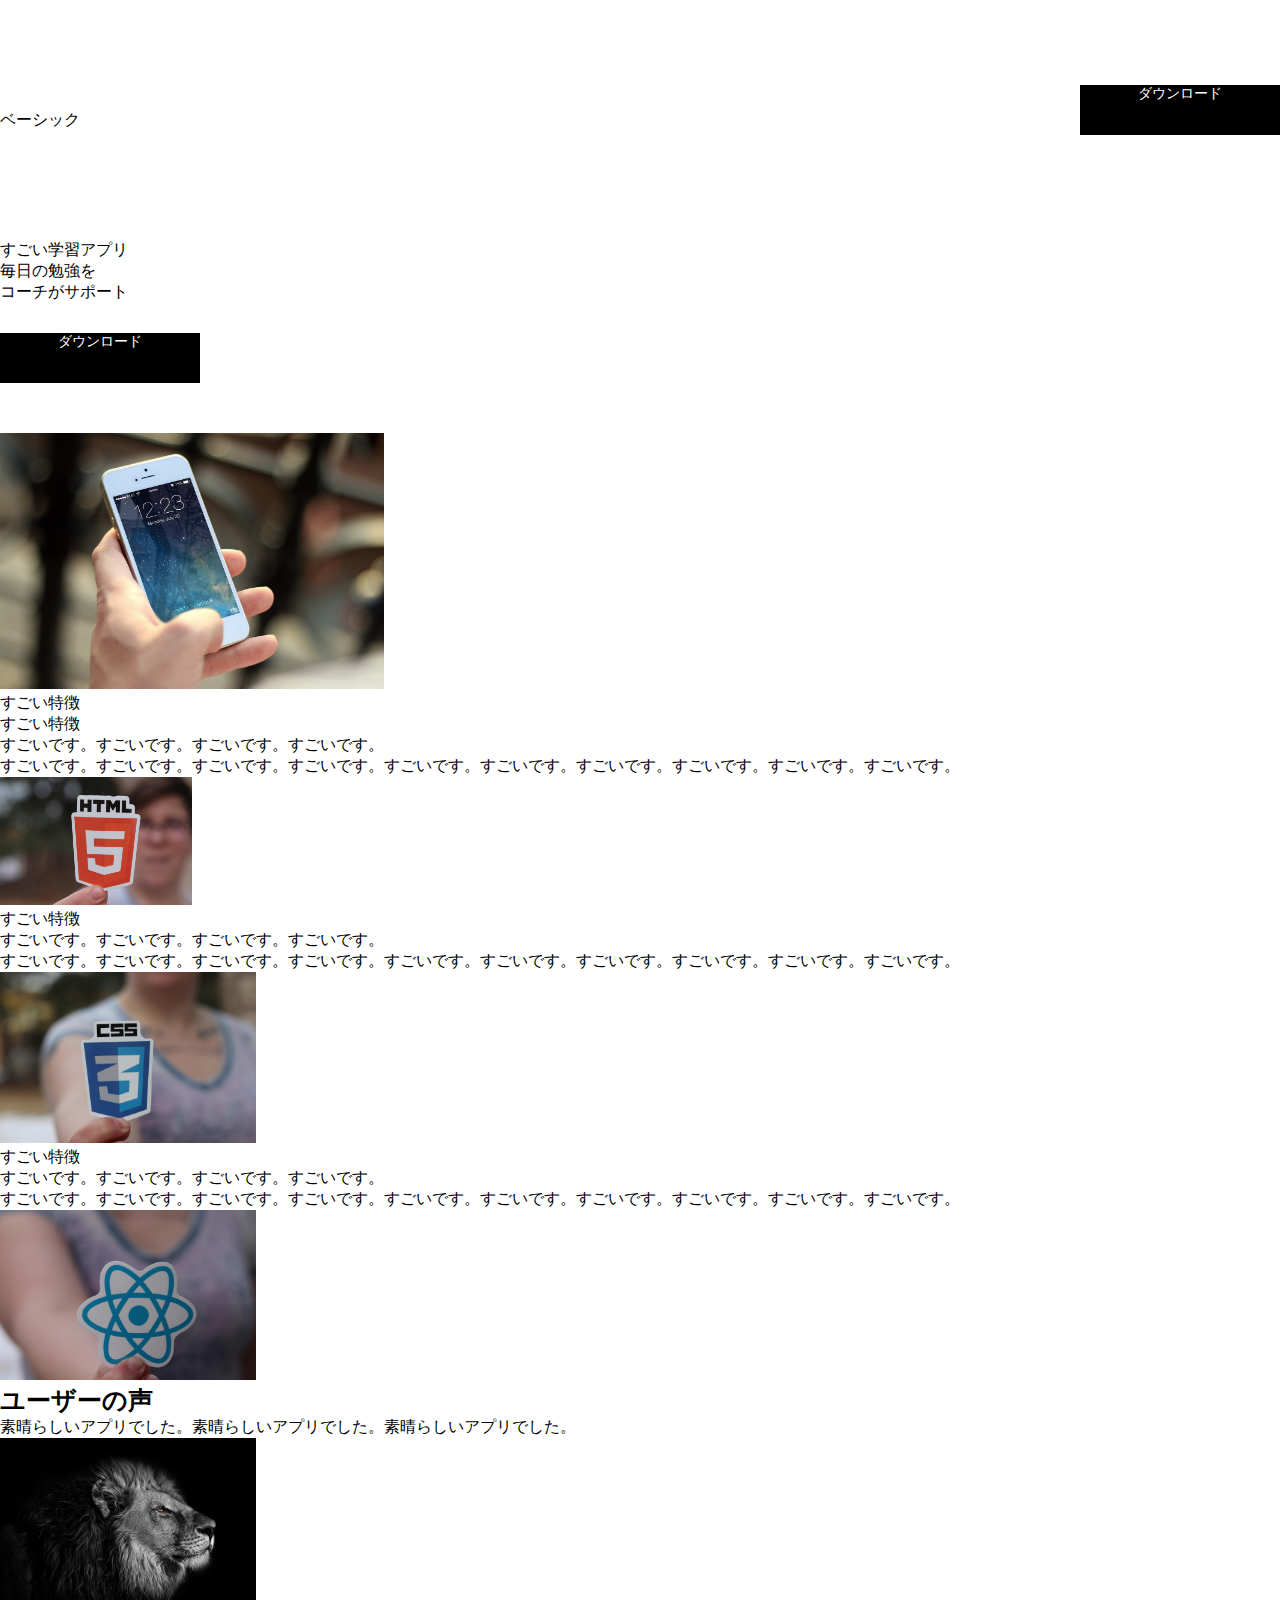
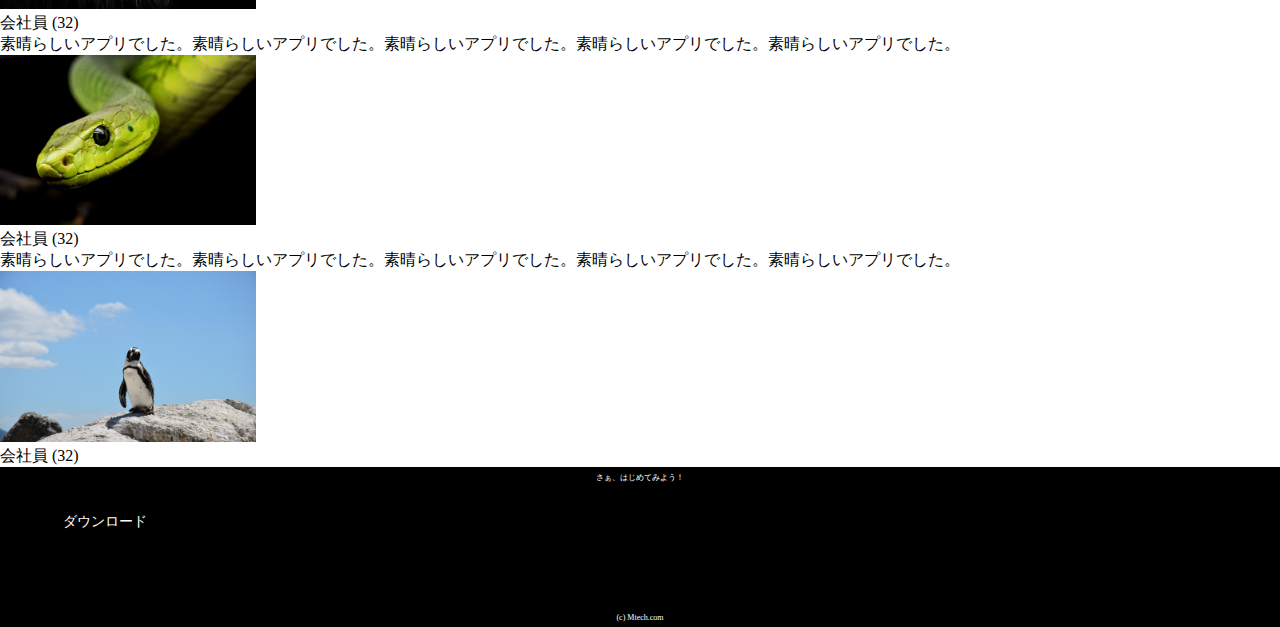
<file: index.html>
<!DOCTYPE html>
<html lang="ja">

<head>
    <meta charset="UTF-8">
    <meta name="viewport" content="width=device-width, initial-scale=1.0">
    <title>Practice3</title>
    <link rel="stylesheet" href="style.css">
</head>

<body>
    <header>
        <p>ベーシック</p>
        <a href="" class="button">ダウンロード</a>
    </header>
    <div class="class1">
        <div class="class1content">
            <div class="left">
                <p class="lefttitle">すごい学習アプリ</p>
                <p>毎日の勉強を<br>
                    コーチがサポート</p>
                <a href="" class="button">ダウンロード</a>
            </div>
            <img src="class1.jpg" alt="piture1" width="30%">
        </div>
    </div>

    <div class="class2">
        <p class="class2title">すごい特徴</p>

        <div class="class2-1">
            <div class="class2content">
                <p class="class2-1titel">すごい特徴</p>
                <p class="p1">すごいです。すごいです。すごいです。すごいです。</p>

                <p>すごいです。すごいです。すごいです。すごいです。すごいです。すごいです。すごいです。すごいです。すごいです。すごいです。</p>
            </div>
            <img src="class2-1.jpg" alt="picture2" width="15%">
        </div>

        <div class="class2-1">
            <div class="class2content">
                <p class="class2-1titel">すごい特徴</p>
                <p class="p1">すごいです。すごいです。すごいです。すごいです。</p>

                <p>すごいです。すごいです。すごいです。すごいです。すごいです。すごいです。すごいです。すごいです。すごいです。すごいです。</p>
            </div>
            <img src="class2-2.jpg" alt="picture3" width="20%">
        </div>

        <div class="class2-1">
            <div class="class2content">
                <p class="class2-1titel">すごい特徴</p>
                <p class="p1">すごいです。すごいです。すごいです。すごいです。</p>

                <p>すごいです。すごいです。すごいです。すごいです。すごいです。すごいです。すごいです。すごいです。すごいです。すごいです。</p>
            </div>
            <img src="class2-3.jpg" alt="picture4" width="20%">
        </div>
    </div>

    <div class="class3">
        <h1>ユーザーの声</h1>
        <div class="class3content">
            <div class="class3-1">
                <p class="class3-1p">素晴らしいアプリでした。素晴らしいアプリでした。素晴らしいアプリでした。</p>
                <div class="user1">
                    <img src="git.jpg" alt="picture5" width="20%">
                    <p>会社員 (32)</p>
                </div>
            </div>
            <div class="class3-1">
                <p class="class3-1p">素晴らしいアプリでした。素晴らしいアプリでした。素晴らしいアプリでした。素晴らしいアプリでした。素晴らしいアプリでした。</p>
                <div class="user1">
                    <img src="sql.jpg" alt="picture6" width="20%">
                    <p>会社員 (32)</p>
                </div>
            </div>
            <div class="class3-1">
                <p class="class3-1p">素晴らしいアプリでした。素晴らしいアプリでした。素晴らしいアプリでした。素晴らしいアプリでした。素晴らしいアプリでした。</p>
                <div class="user1">
                    <img src="ot.jpg" alt="picture7" width="20%">
                    <p>会社員 (32)</p>
                </div>
            </div>
        </div>
    </div>
    <footer>
        <div class="footer1">
            <p>さぁ、はじめてみよう！</p>
            <a href="" class="button">ダウンロード</a>
        </div>
        <div class="footer2">
            <p>(c) Mtech.com</p>
        </div>

    </footer>
</body>

</html>
</file>
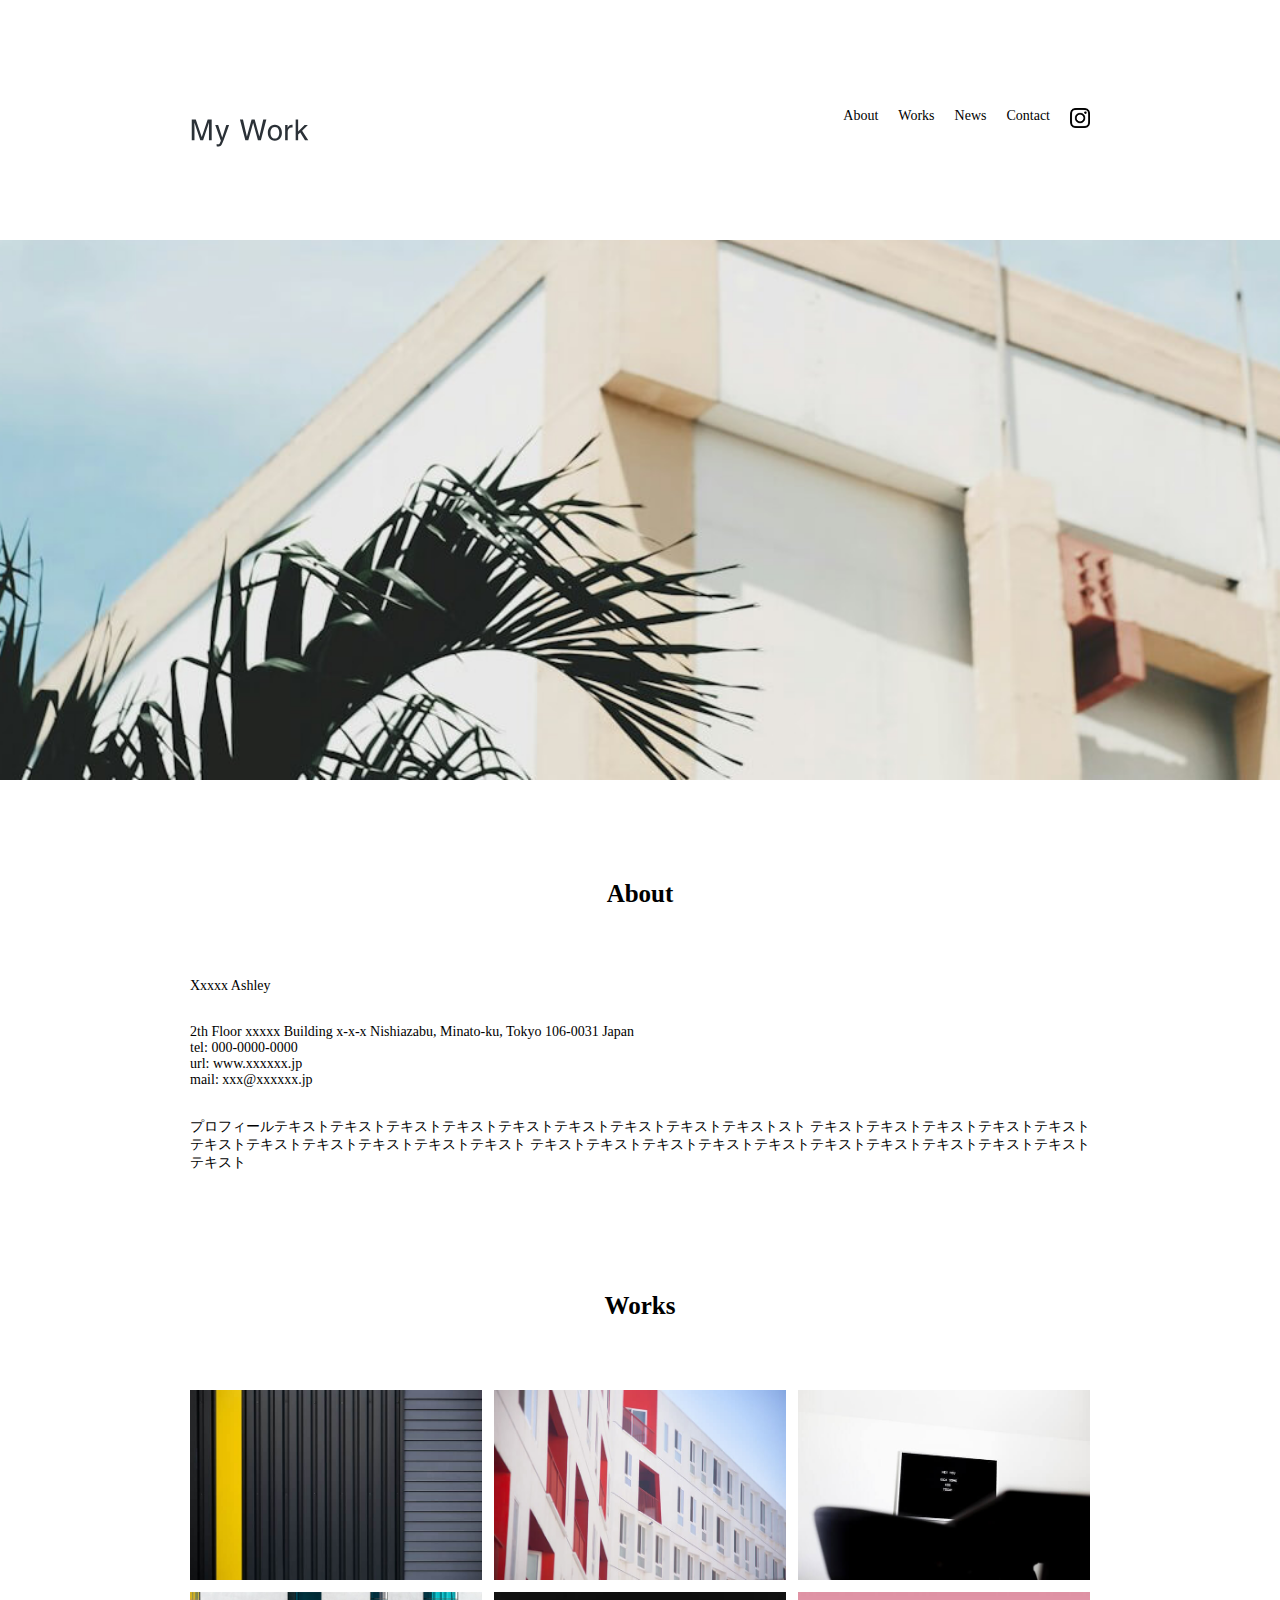
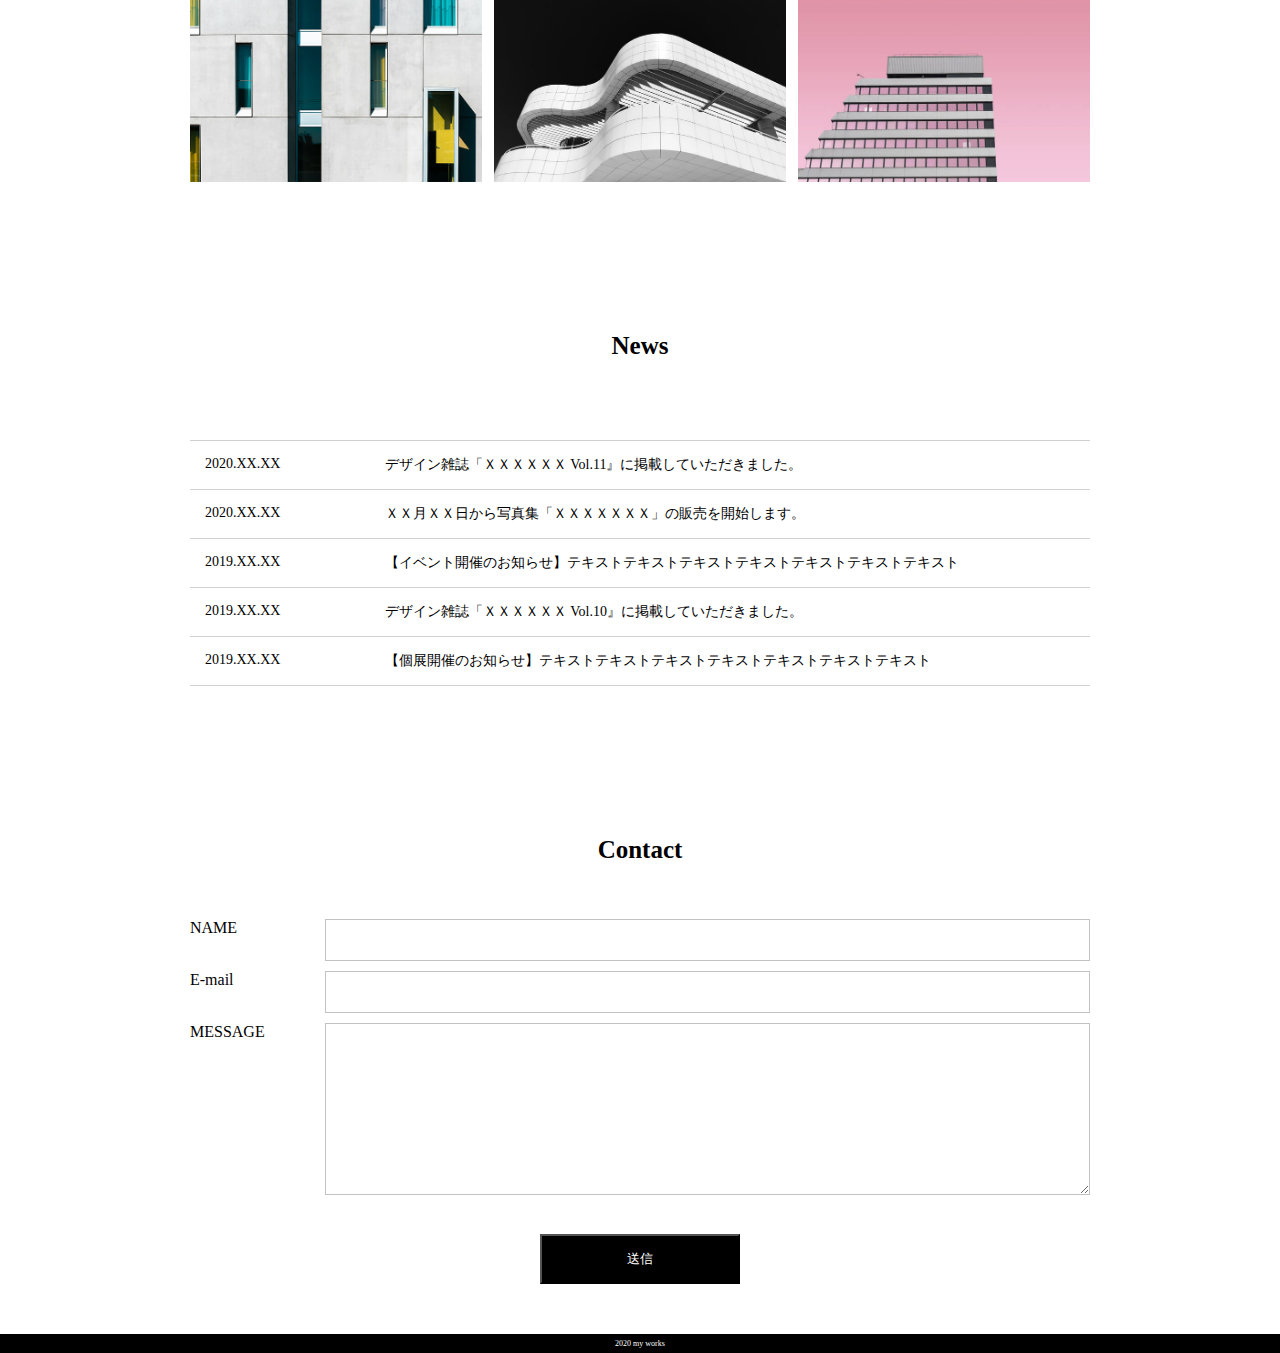
<file: practice2/index.html>
<!DOCTYPE html>
<html lang="ja">

<head>
    <meta charset="UTF-8">
    <meta name="viewport" content="width=device-width, initial-scale=1.0">
    <title>Document</title>
    <link rel="stylesheet" href="style.css">
</head>

<body>
    <header class="main">
        <img src="logo.svg" class="logo">
        <nav>
            <ul>
                <li><a href="#about">About</a></li>
                <li><a href="#works">Works</a></li>
                <li><a href="#news">News</a></li>
                <li><a href="#contact">Contact</a></li>
                <li><a href="https://www.instagram.com/" target="_blank"><img src="Instagram_Glyph_Black.jpg"
                            alt="instalogo"></a></li>
            </ul>
        </nav>
    </header>
    <div class="mainvisual"><img src="mainvisual-pc.jpg" alt="topimage"></div>
    <div class="content1 main">
        <h1 id="about">About</h1>
        <p class="content1-1">Xxxxx Ashley</p>
        <p class="content1-2">2th Floor xxxxx Building x-x-x Nishiazabu, Minato-ku, Tokyo 106-0031 Japan<br>
            tel: 000-0000-0000<br>
            url: www.xxxxxx.jp<br>
            mail: xxx@xxxxxx.jp</p>
        <p class="content1-3">プロフィールテキストテキストテキストテキストテキストテキストテキストテキストテキストスト テキストテキストテキストテキストテキストテキストテキストテキストテキストテキストテキスト
            テキストテキストテキストテキストテキストテキストテキストテキストテキストテキストテキスト</p>
    </div>
    <div class="content2 main">
        <h1 id="works">Works</h1>
        <div>
            <img src="works1.jpg" alt="pic1">
            <img src="works2.jpg" alt="pic2">
            <img src="works3.jpg" alt="pic3">
            <img src="works4.jpg" alt="pic4">
            <img src="works5.jpg" alt="pic5">
            <img src="works6.jpg" alt="pic6">
        </div>
    </div>
    <div class="content3 main">
        <h1 id="news">News</h1>
        <dl class="news2">
            <dt>2020.XX.XX</dt>
            <dd>デザイン雑誌「ＸＸＸＸＸＸ Vol.11』に掲載していただきました。</dd>
            <dt>2020.XX.XX</dt>
            <dd>ＸＸ月ＸＸ日から写真集「ＸＸＸＸＸＸＸ」の販売を開始します。</dd>
            <dt>2019.XX.XX</dt>
            <dd>【イベント開催のお知らせ】テキストテキストテキストテキストテキストテキストテキスト</dd>
            <dt>2019.XX.XX</dt>
            <dd>デザイン雑誌「ＸＸＸＸＸＸ Vol.10』に掲載していただきました。</dd>
            <dt>2019.XX.XX</dt>
            <dd>【個展開催のお知らせ】テキストテキストテキストテキストテキストテキストテキスト</dd>
        </dl>
    </div>
    <div class="content4 main">
        <h1 id="contact">Contact</h1>
        <dl class="contact2">
            <dt>NAME</dt>
            <dd><input type="text"></dd>
            <dt>E-mail</dt>
            <dd><input type="text"></dd>
            <dt>MESSAGE</dt>
            <dd><textarea rows="10" cols="100"></textarea></dd>
        </dl>
        <button type="button" class="button">送信</button>
    </div>
    <footer>
        <p>2020 my works</p>
    </footer>

</body>

</html>
</file>
<file: style.css>
* {
    margin: 0;
    padding: 0;
    box-sizing: border-box;
}


.logo {
    margin-top: 20px;
}

ul {

    display: flex;
    padding: 10px 0;
    /* margin: auto 10px; */

}

li {
    list-style: none;

}

header {
    display: flex;
    padding: auto 0;
    align-items: center;
    justify-content: space-between;
    height: 240px;
}

a {
    display: block;
    /* width: 80px; */
    text-align: center;
    padding: auto 5px;
    text-decoration: none;
    color: black;
    font-size: 14px;
}

header li {
    padding-left: 20px;
}

/* liの最初のアイテムに指定 */
header li:first-child {
    padding-left: 0;
}

/* liの最後のimgに指定 */
header li:last-child img {
    width: 20px;
}



.mainvisual {
    width: 100%;
    height: 60vh;
    margin-bottom: 100px;
}

.mainvisual img {
    width: 100%;
    height: 60vh;
    object-fit: cover;
}


.main {
    max-width: 900px;
    text-align: center;
    margin: 0 auto;
}

h1 {
    font-size: 25px;
}

/* ------About------------------------------------ */
#about {
    text-align: center;
    margin-bottom: 70px;
}

.content1 {
    text-align: left;
    font-size: 14px;
    margin-bottom: 120px;

}

.content1-1 {
    margin-bottom: 30px;
}

.content1-2 {
    margin-bottom: 30px;
}

/* ---------------works------------------------- */
#works {
    text-align: center;
    margin-bottom: 70px;
}

.content2 {
    margin-bottom: 150px;
}

.content2 div {
    display: flex;
    flex-wrap: wrap;
    gap: 12px;
}

.content2 div img {
    width: calc((100% - 24px) / 3);
    /* width: 100%;
    padding-right: 30px; */
}


/* -------------------news--------------------------- */
#news {
    text-align: center;
    margin: 80px auto;
}

.content3 {
    text-align: left;
    margin-bottom: 150px;
    font-size: 14px;
    /* border: 1px solid pink; */

}

.content3 dt {
    width: 20%;
    border-bottom: 1px solid rgb(209, 207, 207);
    padding: 15px;

}

.content3 dd {
    width: 80%;
    border-bottom: 1px solid rgb(209, 207, 207);
    padding: 15px;

}

.news2 {
    display: flex;
    flex-wrap: wrap;
    border-top: 1px solid rgb(209, 207, 207);

}


/*------------ contact-------------------------------- */
input {
    width: 80%;
}

#contact {
    text-align: center;
    margin: 50px auto;
}

.contact2 dt {
    width: 15%;
    text-align: left;
    /* border: 1px solid pink; */
    margin: 5px 0;
}

.contact2 dd {
    width: 85%;
    margin: 5px 0;
    text-decoration: none;
}

.contact2 dd input {
    width: 100%;
    line-height: 1.5em;
    padding: 10px;
    border: 1px solid rgb(195, 194, 194);
}

.contact2 dd input:focus {
    outline: none;
}

.contact2 dd textarea {
    width: 100%;
    border: 1px solid rgb(195, 194, 194);
    padding: 10px;
}

.contact2 dd textarea:focus {
    outline: none;
}

.contact2 {
    display: flex;
    flex-wrap: wrap;
}

.button {
    width: 200px;
    height: 50px;
    background-color: black;
    color: white;
    margin-bottom: 50px;
    margin-top: 30px;
}

.button:hover {
    background-color: white;
    color: black;
    border: 1px solid black;
}

footer {
    width: 100%;
    background-color: black;
    color: white;
    font-size: 0.5rem;
    text-align: center;
    padding: 5px;
}


/* ーーーーーーー@media-------------------------------- */
@media (max-width: 440px) {

    .main {
        width: 90%;

    }

    header {
        flex-direction: column;
        height: auto;
        margin: 0 4%;
    }

    a {
        font-size: 12px;
    }

    .content2 div img {
        width: 100%;
        margin-bottom: 20px;
    }

    .news2 {
        /* display: block; */
        flex-direction: column;

    }

    /* padding-bottom: none; ではエラーを起こしてしまう */
    .content3 dt {
        border-bottom: none;
        padding-bottom: 0;
    }

    /* padding-top: none; ではエラーを起こしてしまう */
    .content3 dd {
        width: 100%;
        padding-top: 0;
    }

    .contact2 {
        flex-direction: column;
    }

    .contact2 dd {
        width: 100%;
    }

    .contact2 dt {
        margin-bottom: 0;
        font-size: 0.9rem;
    }

    .contact2 dd {
        margin-top: 0;
    }
}



/* classを使うのは最終手段。なるべくタグでCSSの指定をする */
</file>
<file: practice2/style.css>
* {
    margin: 0;
    padding: 0;
    box-sizing: border-box;
}


.logo {
    margin-top: 20px;
}

ul {

    display: flex;
    padding: 10px 0;
    /* margin: auto 10px; */

}

li {
    list-style: none;

}

header {
    display: flex;
    padding: auto 0;
    align-items: center;
    justify-content: space-between;
    height: 240px;
}

a {
    display: block;
    /* width: 80px; */
    text-align: center;
    padding: auto 5px;
    text-decoration: none;
    color: black;
    font-size: 14px;
}

header li {
    padding-left: 20px;
}

/* liの最初のアイテムに指定 */
header li:first-child {
    padding-left: 0;
}

/* liの最後のimgに指定 */
header li:last-child img {
    width: 20px;
}



.mainvisual {
    width: 100%;
    height: 60vh;
    margin-bottom: 100px;
}

.mainvisual img {
    width: 100%;
    height: 60vh;
    object-fit: cover;
}


.main {
    max-width: 900px;
    text-align: center;
    margin: 0 auto;
}

h1 {
    font-size: 25px;
}

/* ------About------------------------------------ */
#about {
    text-align: center;
    margin-bottom: 70px;
}

.content1 {
    text-align: left;
    font-size: 14px;
    margin-bottom: 120px;

}

.content1-1 {
    margin-bottom: 30px;
}

.content1-2 {
    margin-bottom: 30px;
}

/* ---------------works------------------------- */
#works {
    text-align: center;
    margin-bottom: 70px;
}

.content2 {
    margin-bottom: 150px;
}

.content2 div {
    display: flex;
    flex-wrap: wrap;
    gap: 12px;
}

.content2 div img {
    width: calc((100% - 24px) / 3);
    /* width: 100%;
    padding-right: 30px; */
}


/* -------------------news--------------------------- */
#news {
    text-align: center;
    margin: 80px auto;
}

.content3 {
    text-align: left;
    margin-bottom: 150px;
    font-size: 14px;
    /* border: 1px solid pink; */

}

.content3 dt {
    width: 20%;
    border-bottom: 1px solid rgb(209, 207, 207);
    padding: 15px;

}

.content3 dd {
    width: 80%;
    border-bottom: 1px solid rgb(209, 207, 207);
    padding: 15px;

}

.news2 {
    display: flex;
    flex-wrap: wrap;
    border-top: 1px solid rgb(209, 207, 207);

}


/*------------ contact-------------------------------- */
input {
    width: 80%;
}

#contact {
    text-align: center;
    margin: 50px auto;
}

.contact2 dt {
    width: 15%;
    text-align: left;
    /* border: 1px solid pink; */
    margin: 5px 0;
}

.contact2 dd {
    width: 85%;
    margin: 5px 0;
    text-decoration: none;
}

.contact2 dd input {
    width: 100%;
    line-height: 1.5em;
    padding: 10px;
    border: 1px solid rgb(195, 194, 194);
}

.contact2 dd input:focus {
    outline: none;
}

.contact2 dd textarea {
    width: 100%;
    border: 1px solid rgb(195, 194, 194);
    padding: 10px;
}

.contact2 dd textarea:focus {
    outline: none;
}

.contact2 {
    display: flex;
    flex-wrap: wrap;
}

.button {
    width: 200px;
    height: 50px;
    background-color: black;
    color: white;
    margin-bottom: 50px;
    margin-top: 30px;
}

.button:hover {
    background-color: white;
    color: black;
    border: 1px solid black;
}

footer {
    width: 100%;
    background-color: black;
    color: white;
    font-size: 0.5rem;
    text-align: center;
    padding: 5px;
}


/* ーーーーーーー@media-------------------------------- */
@media (max-width: 440px) {

    .main {
        width: 90%;

    }

    header {
        flex-direction: column;
        height: auto;
        margin: 0 4%;
    }

    a {
        font-size: 12px;
    }

    .content2 div img {
        width: 100%;
        margin-bottom: 20px;
    }

    .news2 {
        /* display: block; */
        flex-direction: column;

    }

    /* padding-bottom: none; ではエラーを起こしてしまう */
    .content3 dt {
        border-bottom: none;
        padding-bottom: 0;
    }

    /* padding-top: none; ではエラーを起こしてしまう */
    .content3 dd {
        width: 100%;
        padding-top: 0;
    }

    .contact2 {
        flex-direction: column;
    }

    .contact2 dd {
        width: 100%;
    }

    .contact2 dt {
        margin-bottom: 0;
        font-size: 0.9rem;
    }

    .contact2 dd {
        margin-top: 0;
    }
}



/* classを使うのは最終手段。なるべくタグでCSSの指定をする */
</file>
